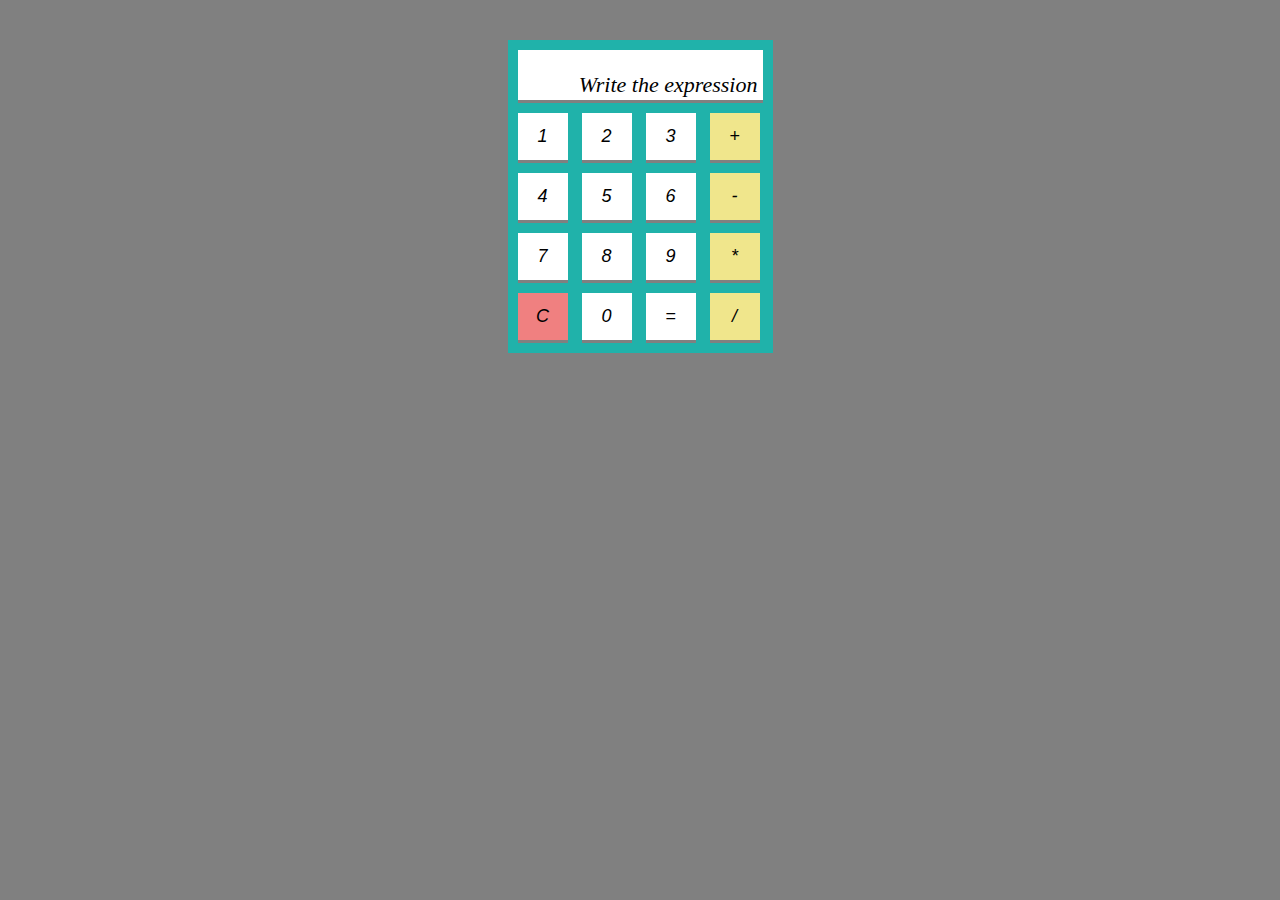
<file: html/eighthHomework/index.html>
<!DOCTYPE html>
<html lang="en">
<head>
    <meta charset="UTF-8">
    <meta http-equiv="X-UA-Compatible" content="IE=edge">
    <meta name="viewport" content="width=device-width, initial-scale=1.0">
    <title>Calculator</title>
    <link rel="stylesheet" href="./../../css/eighthHomework/style.css">
    <script defer src="./../../js/eighthHomework/script.js"></script>
</head>
<body>
    <main>
        <div id="result-div">
            <p>Write the expression</p>
        </div>
        <div>
            <button type="submit" onclick="processWriting(1)">1</button>
            <button type="submit" onclick="processWriting(2)">2</button>
            <button type="submit" onclick="processWriting(3)">3</button>
            <button type="submit" class="operators" onclick="processWriting('+')">+</button>
        </div>
        <div>
            <button type="submit" onclick="processWriting(4)">4</button>
            <button type="submit" onclick="processWriting(5)">5</button>
            <button type="submit" onclick="processWriting(6)">6</button>
            <button type="submit" class="operators" onclick="processWriting('-')">-</button>
        </div>
        <div>
            <button type="submit" onclick="processWriting(7)">7</button>
            <button type="submit" onclick="processWriting(8)">8</button>
            <button type="submit" onclick="processWriting(9)">9</button>
            <button type="submit" class="operators" onclick="processWriting('*')">*</button>
        </div>
        <div>
            <button type="submit" id="reset-button" onclick="reseting()">C</button>
            <button type="submit" onclick="processWriting(0)">0</button>
            <button type="submit" onclick="displayResult()">=</button>
            <button type="submit" class="operators" onclick="processWriting('/')">/</button>
        </div>
    </main>
</body>
</html>
</file>
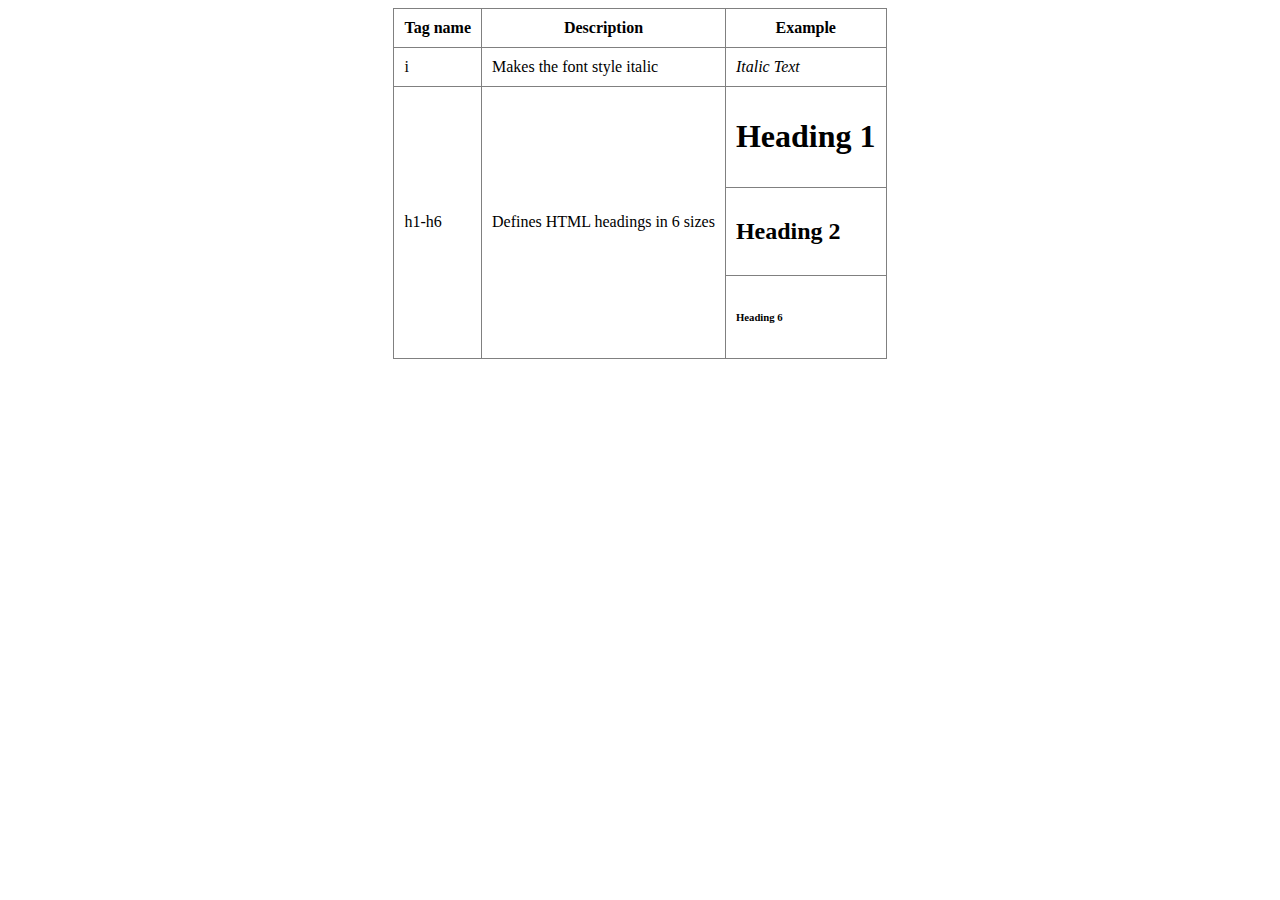
<file: html/firstHomework/index.html>
<!DOCTYPE html>
<html lang="en">
<head>
    <meta charset="UTF-8">
    <meta name="viewport" content="width=device-width, initial-scale=1.0">
    <meta http-equiv="X-UA-Compatible" content="ie=edge">
    <title>Document</title>
    <style>
        table, td, th {
            border: 0.5px solid gray;
            border-collapse: collapse;
            padding: 10px;
            margin: 0 auto;
        }
    </style>
</head>
<body>
    <table>
        <thead>
            <tr>
                <th>Tag name</th>
                <th>Description</th>
                <th>Example</th>
            </tr>
        </thead>
        <tbody>
            <tr>
                <td>i</td>
                <td>Makes the font style italic</td>
                <td>
                    <i>Italic Text</i>
                </td>
            </tr>
            <tr>
                <td rowspan="3">h1-h6</td>
                <td rowspan="3">Defines HTML headings in 6 sizes</td>
                <td>
                    <h1>Heading 1</h1>
                </td>
            </tr>
            <tr>
                <td>
                    <h2>Heading 2</h2>
                </td>
            </tr>
            <tr>
                <td>
                    <h6>Heading 6</h6>
                </td>
            </tr>
        </tbody>
    </table>
</body>
</html>
</file>
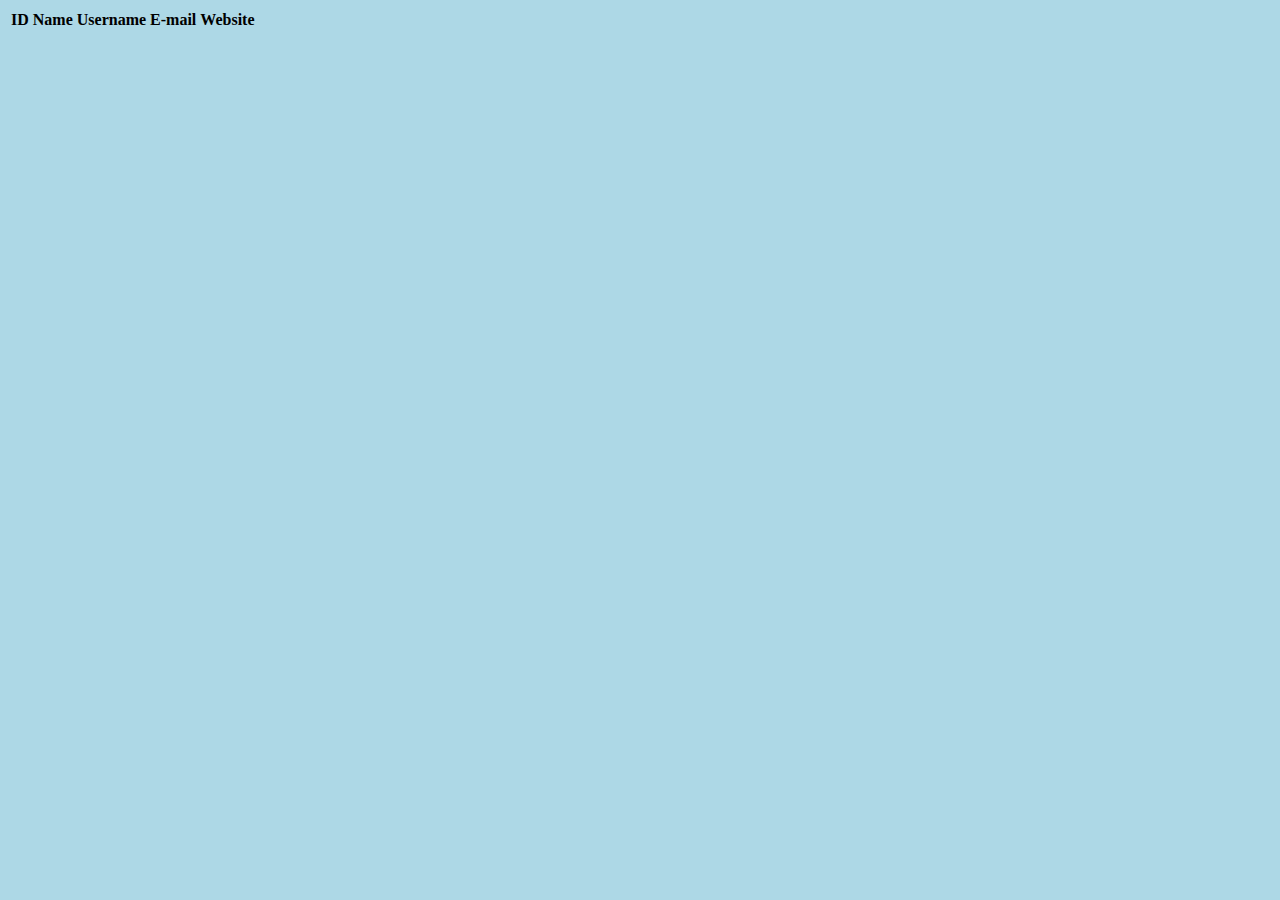
<file: html/ninthHomework/index.html>
<!DOCTYPE html>
<html lang="en">
<head>
    <meta charset="UTF-8">
    <meta http-equiv="X-UA-Compatible" content="IE=edge">
    <meta name="viewport" content="width=device-width, initial-scale=1.0">
    <title>Document</title>
    <link rel="stylesheet" href="./../../css/ninthHomework/style.css">
    <link href="https://cdn.jsdelivr.net/npm/bootstrap@5.0.2/dist/css/bootstrap.min.css" rel="stylesheet" integrity="sha384-EVSTQN3/azprG1Anm3QDgpJLIm9Nao0Yz1ztcQTwFspd3yD65VohhpuuCOmLASjC" crossorigin="anonymous">
    <script defer src="./../../js/ninthHomework/script.js"></script>
</head>
<body>
    <table class="table">
        <thead>
            <tr>
                <th scope="col">ID</th>
                <th scope="col">Name</th>
                <th scope="col">Username</th>
                <th scope="col">E-mail</th>
                <th scope="col">Website</th>
            </tr>
        </thead>
        <tbody>
            
        </tbody>
      </table>
</body>
</html>
</file>
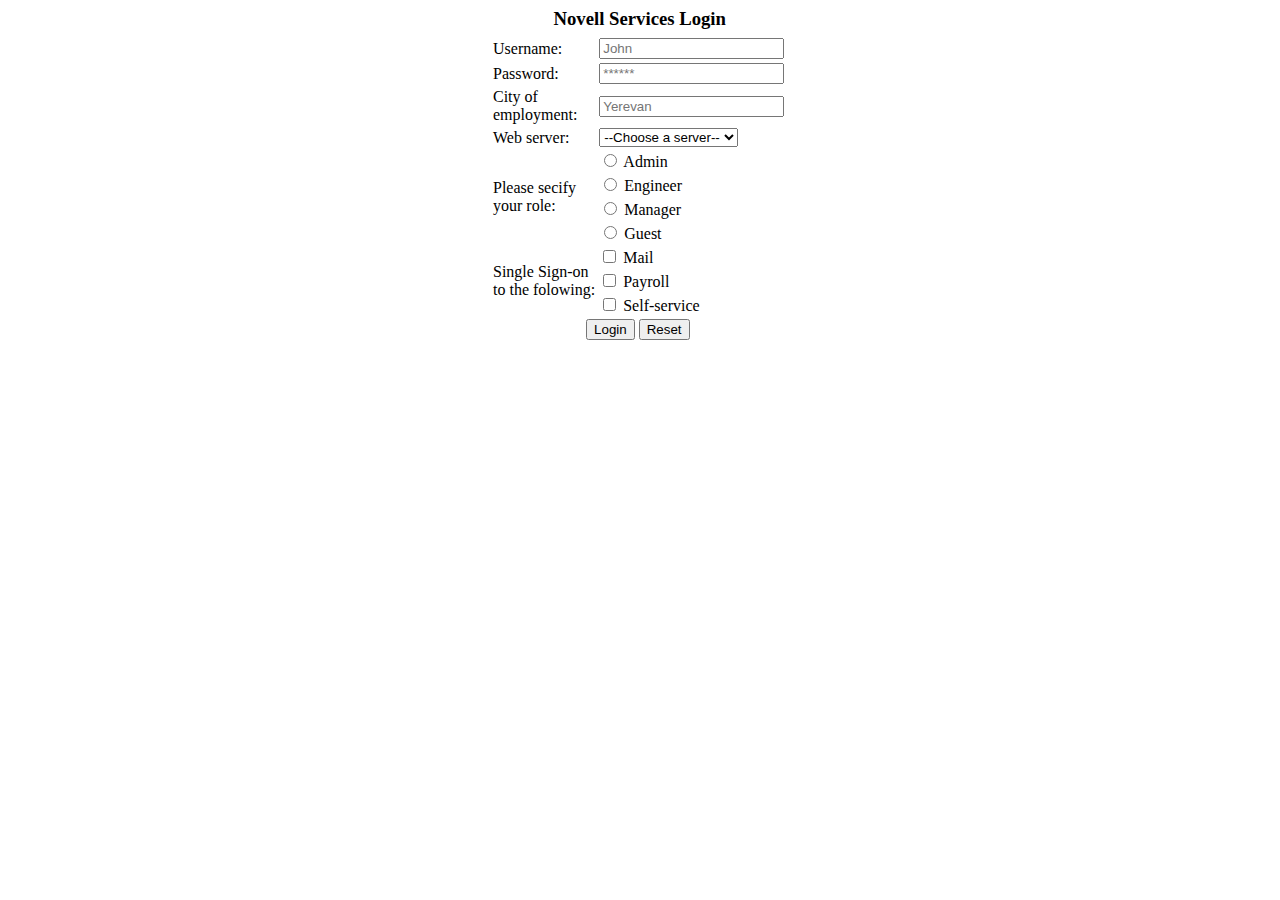
<file: html/secondHomework/index.html>
<!DOCTYPE html>
<html lang = "en">
<head>
    <meta charset = "UTF-8">
    <meta name = "viewport" content = "width=device-width, initial-scale=1.0">
    <meta http-equiv = "X-UA-Compatible" content = "ie=edge">
    <title>Document</title>
</head>
<body>
    <form action = "loginForm" style = "margin: 5px auto; width: 300px">
        <h3 style = "margin: 5px auto; width: 173px;">Novell Services Login</h3>
        <table>
            <tr>
                <td><label for = "username">Username: </label></td>
                <td><input type = "text" id = "username" placeholder = "John"></td>
            </tr>
            <tr>
                <td><label for = "password">Password: </label></td>
                <td><input type = "text" id = "password" placeholder = "******"><br></td>
            </tr>
            <tr>
                <td><label for = "city">City of<br>employment: </label></td>
                <td><input type = "text" id = "city" placeholder = "Yerevan"></td>
            </tr>
            <tr>
                <td><label for = "selecting">Web server: </label></td>
                <td>
                    <select id = "selecting">
                        <option value="">--Choose a server--</option>
                        <option value = "iis">IIS</option>
                        <option value = "nginx">nginx</option>
                        <option value = "lighttpd">lighttpd</option>
                        <option value = "google">Google Web Server</option>
                        <option value = "resin">Resin</option>
                        <option value = "cherokee">Cherokee</option>
                        <option value = "rootage">Rootage</option>
                        <option value = "thttpd">THTTPD</option>
                        <option value = "openServer">Open Server</option>
                        <option value = "h2o">H2O</option>
                        <option value = "nghttp2">nghttp2</option>
                        <option value = "go">Go HTTP</option>
                    </select>
                </td>
            </tr>
            <tr>
                <td rowspan = "4"><p>Please secify<br>your role: </p></td>
                <td>
                    <input type = "radio" id = "role" name = "roleUser" value = "admin">
                    <label for = "role">Admin</label>
                </td>
            </tr>
            <tr>
                <td>
                    <input type = "radio" id = "role" name = "roleUser" value = "engineer">
                    <label for = "role">Engineer</label>
                </td>
            </tr>
            <tr>
                <td>
                    <input type = "radio" id = "role" name = "roleUser" value = "manager">
                    <label for = "role">Manager</label>
                </td>
            </tr>
            <tr>
                <td>
                    <input type = "radio" id = "role" name = "roleUser" value = "guest">
                    <label for = "contactChoice1">Guest</label>
                </td>
            </tr>
            <tr>
                <td rowspan = "3"><p>Single Sign-on<br>to the folowing: </p></td>
                <td>
                    <input type = "checkbox" id = "signOn" value = "mail">
                    <label for = "signOn">Mail</label>
                </td>
            </tr>
            <tr>
                <td>
                    <input type = "checkbox" id = "signOn" value = "payroll">
                    <label for = "signOn">Payroll</label>
                </td>
            </tr>
            <tr>
                <td>
                    <input type = "checkbox" id = "signOn" value = "selfService">
                    <label for = "signOn">Self-service</label>
                </td>
            </tr>
            <tr>
                <td colspan = "2">
                    <div style = "margin: 0 auto; width: 105px;">
                        <input type="button" value="Login">
                        <input type="button" value="Reset">
                    </div>
                </td>
            </tr>
        </table>        
    </form>
</body>
</html>
</file>
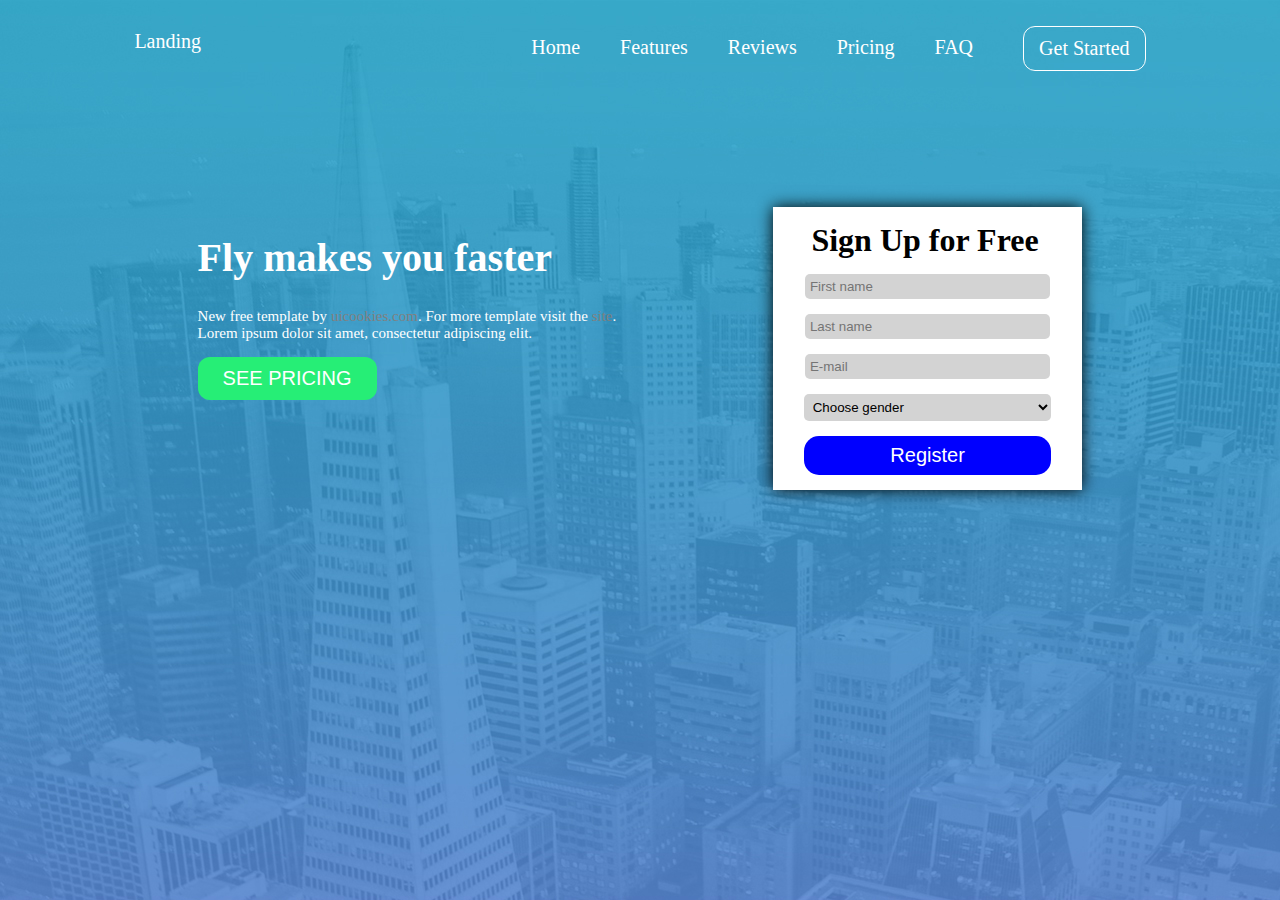
<file: html/thirdHomework/index.html>
<!DOCTYPE html>
<html lang="en">
<head>
    <meta charset="UTF-8">
    <meta name="viewport" content="width=device-width, initial-scale=1.0">
    <meta http-equiv="X-UA-Compatible" content="ie=edge">
    <link rel="stylesheet" href="../../css/thirdHomework/style.css">
    <title>Document</title>
</head>
<body>
    <header>
        <p>Landing</p>

        <ul>
            <li>Home</li>
            <li>Features</li>
            <li>Reviews</li>
            <li>Pricing</li>
            <li>FAQ</li>
            <li id = "get-started">Get Started</li>
        </ul>
    </header>

    <div id = "site-content">
        <div id = "container-left">
            <h1>Fly makes you faster</h1>
            <p>New free template by <a href="https://uicookies.com/" class = "text-links">uicookies.com</a>. 
            For more template visit the <a href="https://uicookies.com/" class = "text-links">site</a>. 
            Lorem ipsum dolor sit amet, consectetur adipiscing elit.</p>
            <input type="button" value="SEE PRICING">
        </div>

        <div id = "container-right">
            <h1>Sign Up for Free</h1>
            <input type = "text" placeholder = "First name">
            <input type = "text" placeholder = "Last name">
            <input type="email" placeholder = "E-mail">
            <select>
                <option value="">Choose gender</option>
                <option value="male">Male</option>
                <option value="female">Female</option>
            </select>
            <input type="button" value="Register">
        </div>
    </div>
</body>
</html>
</file>
<file: css/eighthHomework/style.css>
body {
    background-color: grey;
    overflow: hidden;
}

main {
    width: max-content;
    background-color: lightseagreen;
    margin: 40px auto;
    padding: 5px;
    width: 255px;
}

#result-div {
    width: calc(100% - 15px);
    height: 50px;
    background-color: white;
    margin: 5px;
    border-bottom: 3px solid gray;
    text-align: end;
    font-size: 22px;
    font-style: oblique;
    padding-top: 0.1px;
    padding-right: 5px;
}

button {
    width: 50px;
    cursor: pointer;
    height: 50px;
    font-size: 18px;
    font-style: oblique;
    margin: 5px;
    background-color: white;
    border: 0px;
    border-bottom: 3px solid gray;
}

.operators {
    background-color: khaki;
}

#reset-button {
    background-color: lightcoral;
}
</file>
<file: css/ninthHomework/style.css>
body {
    background-color: lightblue !important;
}
</file>
<file: css/thirdHomework/style.css>
body {
    background-image: url(../../images/thirdHomework/image-back.jpg);
}

header {
    overflow: hidden;
    width: 80%;
    margin: 10px auto;
}

header p {
    float: left;
    color: white;
    font-size: 20px;
}

header p:hover {
    cursor: alias;
}

ul {
    float: right;
    list-style-type: none;
}

ul li {
    float: left;
    margin-right: 20px;
    color: white;
    font-size: 20px;
    cursor: pointer;
    padding: 10px;
    border-radius: 12px;
}

ul li:hover {
    background-color: black;
    opacity: 0.5;
}

#get-started {
    margin-right: 0px;
    margin-left: 20px;
    border: 0.5px solid white;
    padding-right: 15px;
    padding-left: 15px;
}

#get-started:hover {
    background-color: green;
    border-color: black;
    color: black;
}

#site-content {
    margin: 120px auto;
    width: 70%;
}

#container-left input {
    font-size: 20px;
    padding: 10px;
    padding-left: 25px;
    padding-right: 25px;
    background-color: #26EE76;
    border: 0;
    border-radius: 12px;
    margin: 0 auto;
    color: white;
    cursor: pointer;
}

#container-left {
    color: white;
    width: 50%;
    float: left;
}

#container-left h1 {
    font-size: 40px;
}

#container-left p {
    font-size: 15px;
}

.text-links {
    text-decoration: none;
    color: gray;
}

#container-right {
    width: 35%;
    float: right;
    background-color: white;
    overflow: hidden;
    box-shadow: 0 0 15px black;
}

#container-right input {
    width: 76%;
    background-color: lightgray;
    display: block;
    margin: 15px auto;
    border-radius: 5px;
    padding: 5px;
    border: 0px;
}

#container-right input:focus {
    outline: none;
}

#container-right h1, #container-right select {
    margin: 15px auto;
}

#container-right h1 {
    width: 75%;
}

#container-right select {
    display: block;
    background-color: lightgray;
    border-radius: 5px;
    width: 80%;
    padding: 5px;
    cursor: pointer;
    border: 0px;
}

#container-right select:focus {
    outline: none;
}

#container-right input[type = "button"] {
    width: 80%;
    background-color: blue;
    color: white;
    border: 0px;
    font-size: 20px;
    padding: 8px 0px;
    cursor: pointer;
    border-radius: 15px;
}

@media (max-width: 880px) {
    #container-left, #container-right {
        width: 80%;
        margin: 15px auto;
        float: none;
    }

    #container-right {
        margin-top: 50px;
    }
}
</file>
